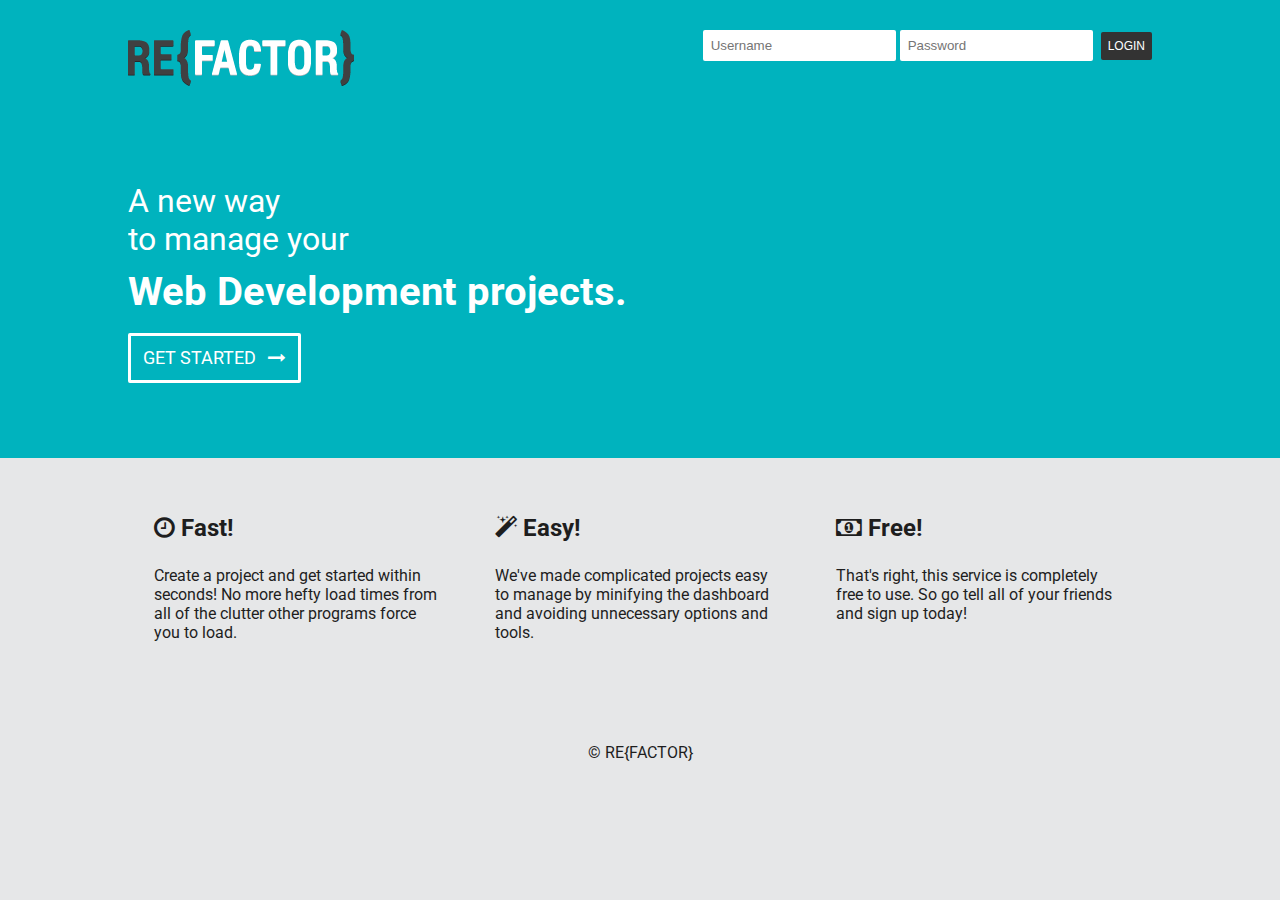
<file: project files/index.html>
<!doctype html>  

<!--
	This is the main index of the application
	
	All your script tags should be at the bottom of this file
	
	The only html element in the body is the container div
	Your code should load your page templates into the container
-->

<html lang="en">
<head>

	<meta charset="utf-8">
	<meta http-equiv="X-UA-Compatible" content="IE=edge,chrome=1">
	
	<title>RE{FACTOR} - Life, Uncomplicated.</title>
	<meta name="description" content="">
	<meta name="author" content="">
	
	<!--  Mobile viewport optimized: j.mp/bplateviewport -->
	<meta name="viewport" content="width=device-width, initial-scale=1.0">

	<!-- Fonts & Icon CSS -->
	<link href='http://fonts.googleapis.com/css?family=Roboto:900,400italic,400' rel='stylesheet' type='text/css'>
	<link rel="stylesheet" href="css/font-awesome.min.css">
	
	<!-- CSS concatenated and minified via ant build script-->
	<link rel="stylesheet" href="css/style.css?v=1">
	<!-- end CSS-->
	
</head>

<body>

	<!-- Header -->
	<header>
		<div class="container">
			<div class="row">

				<!-- Logo -->
				<div class="logo"><a href="index.html"><img src="images/logo.png" alt="Refactor"></a></div>

				<!-- Main Navigation -->
				<nav class="main" role="navigation">
					<form class="quick-login">
						<input type="text" id="username" placeholder="Username">
						<input type="password" id="password" placeholder="Password">
						<input type="submit" id="login" value="Login">
					</form>
				</nav>
			</div>

			<!-- Call to Action -->
			<div class="row call-to-action">
				<div class="banner banner-left">
					<h3>A new way<br />to manage your</h3>
					<h2>Web Development projects.</h2>
					<a href="register.html" class="button-white">GET STARTED &nbsp;&nbsp;<i class="fa fa-long-arrow-right"></i></a>
				</div>
				<div class="banner banner-right">
				</div>
			</div>
		</div>
	</header>

	<!-- Main Content -->
	<main class="front">

		<!-- Features -->
		<section id="features">
			<div class="container">
				<div class="row">
					<div class="feature">
						<h3><i class="fa fa-clock-o"></i> Fast!</h3>
						<p>Create a project and get started within seconds! No more hefty load times from all of the clutter other programs force you to load.</p>
					</div>
					<div class="feature">
						<h3><i class="fa fa-magic"></i> Easy!</h3>
						<p>We've made complicated projects easy to manage by minifying the dashboard and avoiding unnecessary options and tools.</p>
					</div>
					<div class="feature">
						<h3><i class="fa fa-money"></i> Free!</h3>
						<p>That's right, this service is completely free to use. So go tell all of your friends and sign up today!</p>
					</div>
				</div>
			</div>
		</section>
	</main>

	<!-- Footer -->
	<footer>
		<div class="container">
			<span class="copyright">&copy; RE{FACTOR}</span>
		</div>
	</footer>

	<!-- jquery -->
	<script src="https://ajax.googleapis.com/ajax/libs/jquery/1.11.0/jquery.min.js"></script>
	<!-- plugins -->

	<!-- main -->
	<script type="text/javascript" src="js/main.js"></script>
  
</body>
</html>
</file>
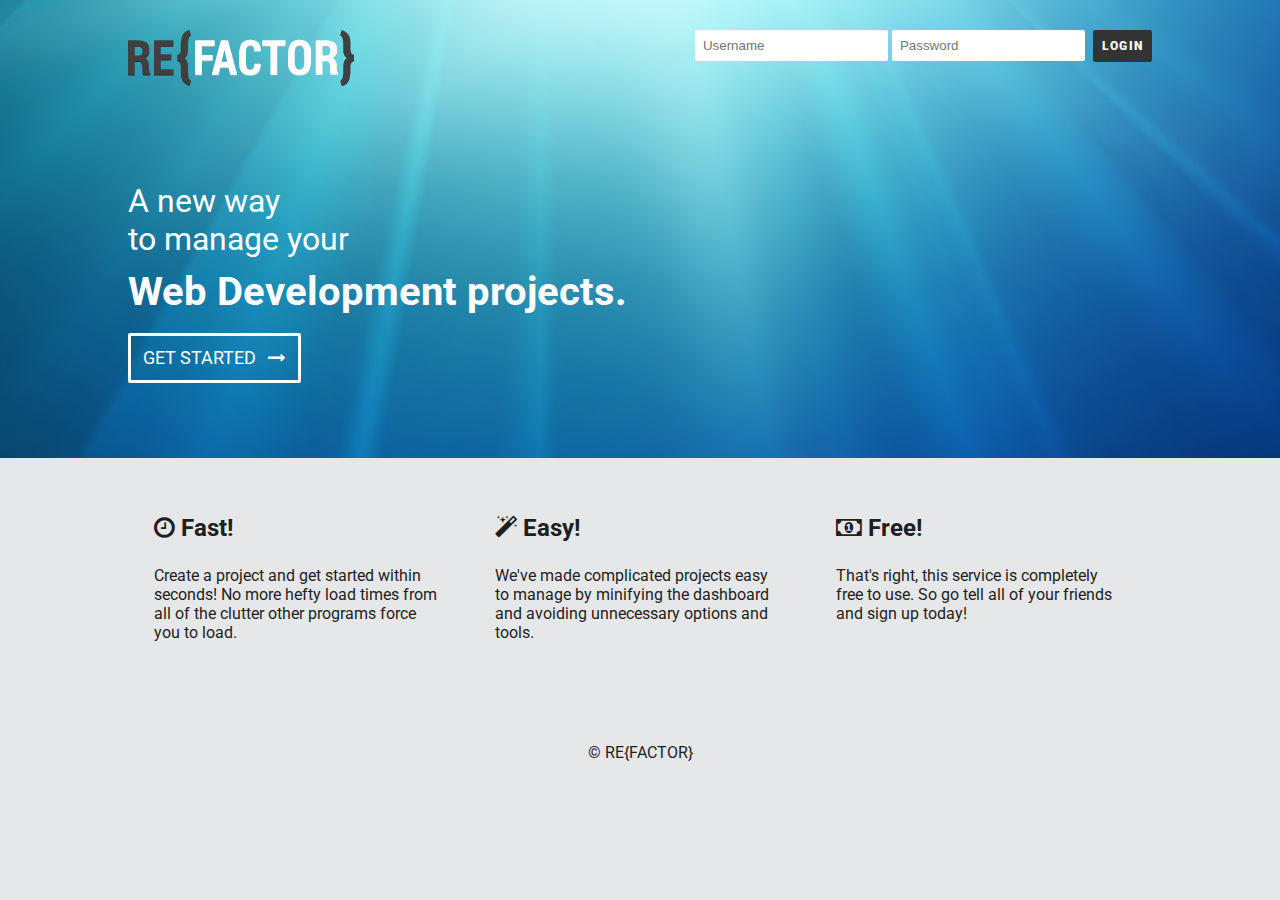
<file: week4/index.html>
<!doctype html>  

<!--
	This is the main index of the application
	
	All your script tags should be at the bottom of this file
	
	The only html element in the body is the container div
	Your code should load your page templates into the container
-->

<html lang="en">
<head>

	<meta charset="utf-8">
	<meta http-equiv="X-UA-Compatible" content="IE=edge,chrome=1">
	
	<title>RE{FACTOR} - Life, Uncomplicated.</title>
	<meta name="description" content="">
	<meta name="author" content="">
	
	<!--  Mobile viewport optimized: j.mp/bplateviewport -->
	<meta name="viewport" content="width=device-width, initial-scale=1.0">

	<!-- Fonts & Icon CSS -->
	<link href='http://fonts.googleapis.com/css?family=Roboto:900,400italic,400' rel='stylesheet' type='text/css'>
	<link rel="stylesheet" href="css/font-awesome.min.css">
	
	<!-- CSS concatenated and minified via ant build script-->
	<link rel="stylesheet" href="css/style.css?v=1">
	<!-- end CSS-->
	
</head>

<body class="front">

	<!-- Header -->
	<header>
		<div class="container">
			<div class="row">

				<!-- Logo -->
				<div class="logo"><a href="index.html"><img src="images/logo.png" alt="Refactor"></a></div>

				<!-- Main Navigation -->
				<nav class="main" role="navigation">
					<form class="quick-login">
						<input name="signinButton" type="text" id="user" class="masterTooltip" placeholder="Username" title="Enter your username">
						<input name="signinButton" type="password" id="pass" class="masterTooltip" placeholder="Password" title="Enter your password">
						<button name="signinButton" type="button" id="signinButton" value="Login" class="login">Login</button>
					</form>
				</nav>
			</div>

			<!-- Call to Action -->
			<div class="row call-to-action">
				<div class="banner banner-left">
					<h3>A new way<br />to manage your</h3>
					<h2>Web Development projects.</h2>
					<a href="register.html" class="masterTooltip button-white" title="Join now!">GET STARTED &nbsp;&nbsp;<i class="fa fa-long-arrow-right"></i></a>
				</div>
				<div class="banner banner-right">
				
				</div>
				<div class="cycle-slideshow" style="position:absolute;top:0;left:0;z-index:-1" data-cycle-pause-on-hover="true" data-cycle-speed="700">
				    <img src="images/slide-windows.jpg">
				    <img src="images/slide-walle.jpg">
				    <img src="images/slide-leopard.jpg">
				</div>
			</div>
		</div>
	</header>

	<!-- Main Content -->
	<main class="front">

		<!-- Features -->
		<section id="features">
			<div class="container">
				<div class="row">
					<div class="feature">
						<h3><i class="fa fa-clock-o"></i> Fast!</h3>
						<p>Create a project and get started within seconds! No more hefty load times from all of the clutter other programs force you to load.</p>
					</div>
					<div class="feature">
						<h3><i class="fa fa-magic"></i> Easy!</h3>
						<p>We've made complicated projects easy to manage by minifying the dashboard and avoiding unnecessary options and tools.</p>
					</div>
					<div class="feature">
						<h3><i class="fa fa-money"></i> Free!</h3>
						<p>That's right, this service is completely free to use. So go tell all of your friends and sign up today!</p>
					</div>
				</div>
			</div>
		</section>
	</main>

	<!-- Footer -->
	<footer>
		<div class="container">
			<span class="copyright">&copy; RE{FACTOR}</span>
		</div>
	</footer>

	<!-- jquery -->
	<script src="https://ajax.googleapis.com/ajax/libs/jquery/1.11.0/jquery.min.js"></script>

	<!-- plugins -->
	<script src="http://malsup.github.com/jquery.cycle2.js"></script>

	<!-- main -->
	<script type="text/javascript" src="js/main.js"></script>
  
</body>
</html>
</file>
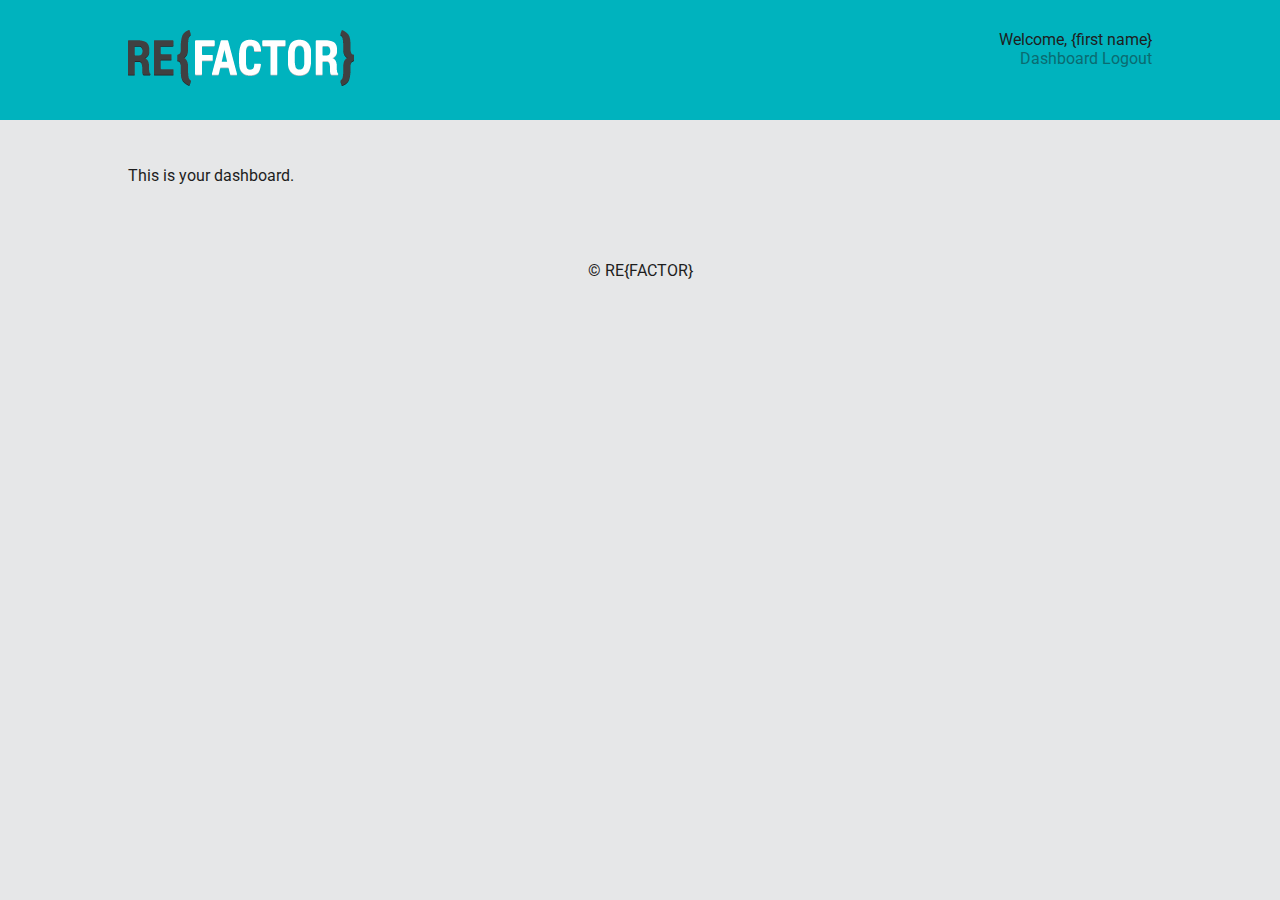
<file: project files/dashboard.html>
<!doctype html>  

<!--
	This is the main index of the application
	
	All your script tags should be at the bottom of this file
	
	The only html element in the body is the container div
	Your code should load your page templates into the container
-->

<html lang="en">
<head>

	<meta charset="utf-8">
	<meta http-equiv="X-UA-Compatible" content="IE=edge,chrome=1">
	
	<title>Dashboard | RE{FACTOR}</title>
	<meta name="description" content="">
	<meta name="author" content="">
	
	<!--  Mobile viewport optimized: j.mp/bplateviewport -->
	<meta name="viewport" content="width=device-width, initial-scale=1.0">

	<!-- Fonts & Icon CSS -->
	<link href='http://fonts.googleapis.com/css?family=Roboto:900,400italic,400' rel='stylesheet' type='text/css'>
	<link rel="stylesheet" href="css/font-awesome.min.css">
	
	<!-- CSS concatenated and minified via ant build script-->
	<link rel="stylesheet" href="css/style.css?v=1">
	<!-- end CSS-->
	
</head>

<body>

	<!-- Header -->
	<header>
		<div class="container">
			<div class="row">

				<!-- Logo -->
				<div class="logo"><a href="index.html"><img src="images/logo.png" alt="Refactor"></a></div>

				<!-- Main Navigation -->
				<nav class="main" role="navigation">
					<div class="welcome">
						Welcome, {first name}
					</div>
					<ul>
						<li><a href="dashboard.html">Dashboard</a></li>
						<li><a href="index.html">Logout</a></li>
					</ul>
				</nav>
			</div>
		</div>
	</header>

	<!-- Main Content -->
	<main class="front">
		<div class="container">
			<p>This is your dashboard.</p>
		</div>
	</main>

	<!-- Footer -->
	<footer>
		<div class="container">
			<span class="copyright">&copy; RE{FACTOR}</span>
		</div>
	</footer>

	<!-- jquery -->
	<script src="https://ajax.googleapis.com/ajax/libs/jquery/1.11.0/jquery.min.js"></script>
	<!-- plugins -->

	<!-- main -->
	<script type="text/javascript" src="js/main.js"></script>
  
</body>
</html>
</file>
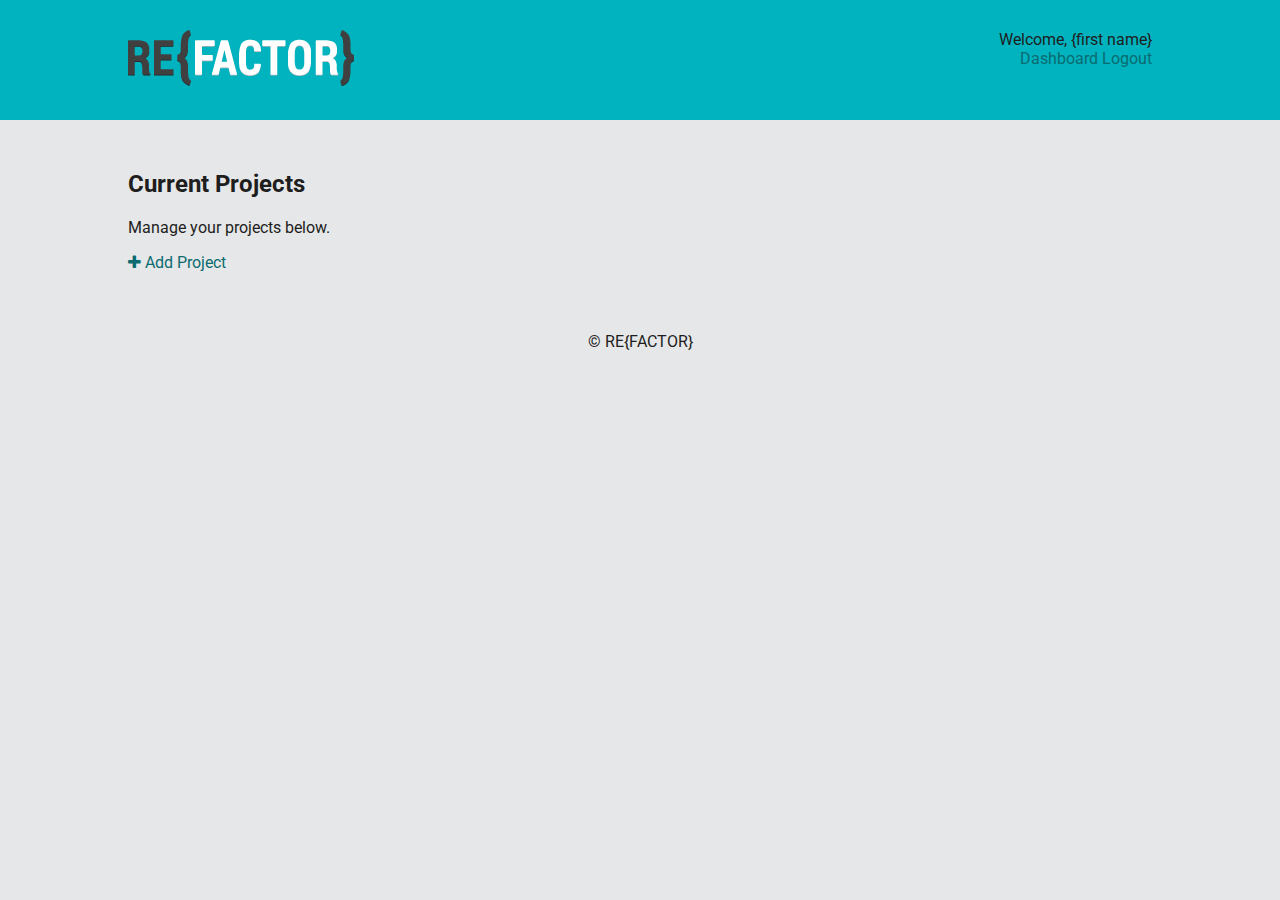
<file: project files/projects.html>
<!doctype html>  

<!--
	Projects Page
-->

<html lang="en">
<head>

	<meta charset="utf-8">
	<meta http-equiv="X-UA-Compatible" content="IE=edge,chrome=1">
	
	<title>Dashboard | RE{FACTOR}</title>
	<meta name="description" content="">
	<meta name="author" content="">
	
	<!--  Mobile viewport optimized: j.mp/bplateviewport -->
	<meta name="viewport" content="width=device-width, initial-scale=1.0">

	<!-- Fonts & Icon CSS -->
	<link href='http://fonts.googleapis.com/css?family=Roboto:900,400italic,400' rel='stylesheet' type='text/css'>
	<link rel="stylesheet" href="css/font-awesome.min.css">
	
	<!-- CSS concatenated and minified via ant build script-->
	<link rel="stylesheet" href="css/style.css?v=1">
	<!-- end CSS-->
	
</head>

<body>

	<!-- Header -->
	<header>
		<div class="container">
			<div class="row">

				<!-- Logo -->
				<div class="logo"><a href="index.html"><img src="images/logo.png" alt="Refactor"></a></div>

				<!-- Main Navigation -->
				<nav class="main" role="navigation">
					<div class="welcome">
						Welcome, {first name}
					</div>
					<ul>
						<li><a href="dashboard.html">Dashboard</a></li>
						<li><a href="index.html">Logout</a></li>
					</ul>
				</nav>
			</div>
		</div>
	</header>

	<!-- Main Content -->
	<main class="projects">
		<div class="container">
			<h2>Current Projects</h2>
			<p>Manage your projects below.</p>

			<div class="controls">
				<a href="#" class="modalClick"><i class="fa fa-plus"></i> Add Project</a>
			</div>

			<div id="overlay">
				<div id="modal">
					<span class="close"><i class="fa fa-times fa-lg"></i></span>
					<h3>Add Project</h3>
					<div class="add">
						<form id="addForm">
							<label for="projectName">Name</label>
							<input name="projectName" type="text" id="projectName">
							<label for="projectDescription">Description</label>
							<input name="projectDescription" type="text" id="projectDescription">
							<label for="projectDueDate">Due Date</label>
							<input name="projectDueDate" type="text" id="projectDueDate">
							<label for="status">Status</label>

							<input name="status" type="radio" id="urgent" class="myStatus">
								<label for="urgent">Urgent</label>
							</input>

							<input name="status" type="radio" id="normal" class="myStatus">
								<label for="normal">Normal</label>
							</input>

							<input name="status" type="radio" id="delayed" class="myStatus">
								<label for="delayed">Delayed</label>
							</input>

							<input name="status" type="radio" id="complete" class="myStatus">
								<label for="complete">Complete</label>
							</input>

							<input type="submit" class="button" value="Add Project">

			</div>

		</div>
	</main>

	<!-- Footer -->
	<footer>
		<div class="container">
			<span class="copyright">&copy; RE{FACTOR}</span>
		</div>
	</footer>

	<!-- jquery -->
	<script src="https://ajax.googleapis.com/ajax/libs/jquery/1.11.0/jquery.min.js"></script>
	<!-- plugins -->

	<!-- main -->
	<script type="text/javascript" src="js/main.js"></script>
  
</body>
</html>
</file>
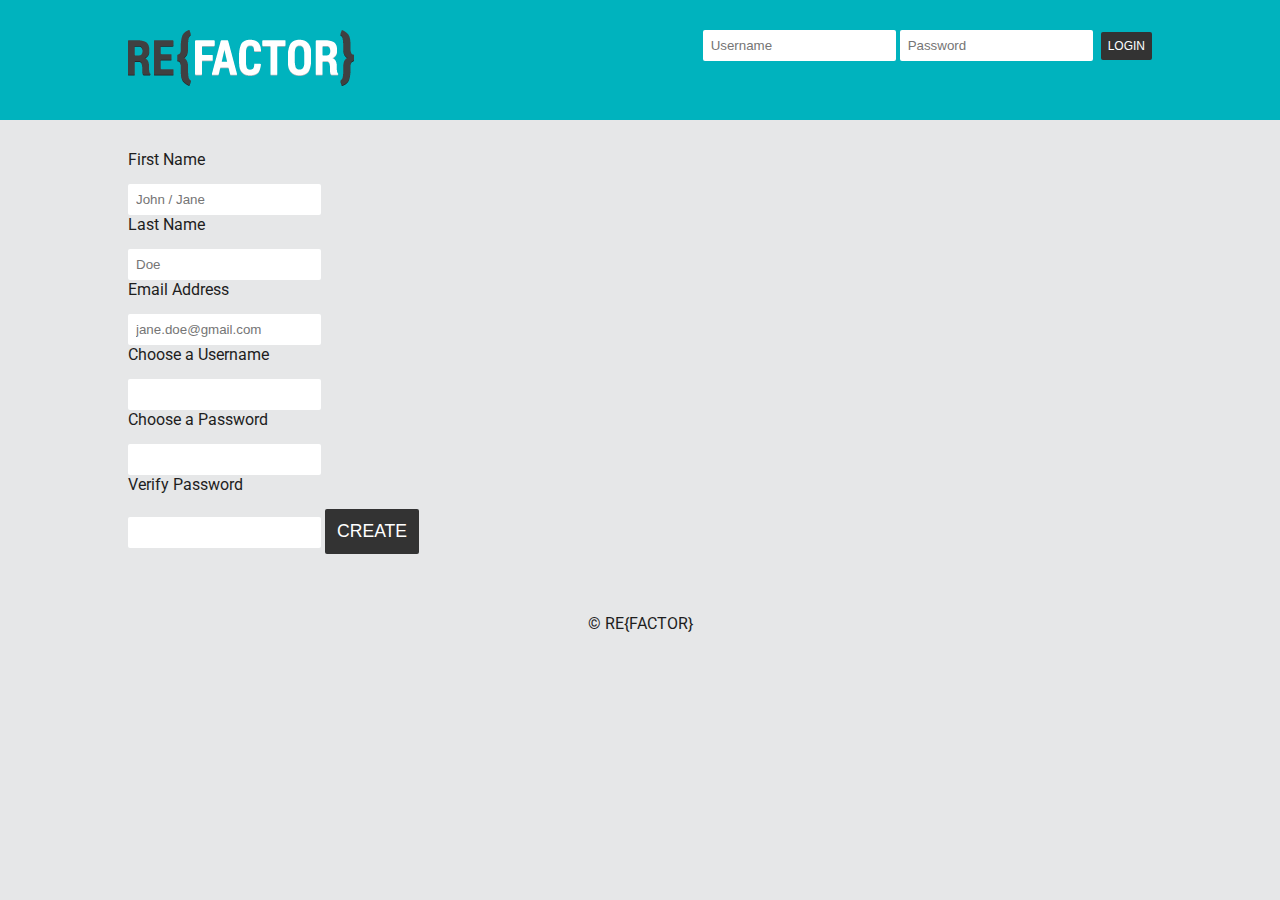
<file: project files/register.html>
<!doctype html>  

<!--
	This is the main index of the application
	
	All your script tags should be at the bottom of this file
	
	The only html element in the body is the container div
	Your code should load your page templates into the container
-->

<html lang="en">
<head>

	<meta charset="utf-8">
	<meta http-equiv="X-UA-Compatible" content="IE=edge,chrome=1">
	
	<title>Sign Up | RE{FACTOR}</title>
	<meta name="description" content="">
	<meta name="author" content="">
	
	<!--  Mobile viewport optimized: j.mp/bplateviewport -->
	<meta name="viewport" content="width=device-width, initial-scale=1.0">

	<!-- Fonts & Icon CSS -->
	<link href='http://fonts.googleapis.com/css?family=Roboto:900,400italic,400' rel='stylesheet' type='text/css'>
	<link rel="stylesheet" href="css/font-awesome.min.css">
	
	<!-- CSS concatenated and minified via ant build script-->
	<link rel="stylesheet" href="css/style.css?v=1">
	<!-- end CSS-->
	
</head>

<body>

	<!-- Header -->
	<header>
		<div class="container">
			<div class="row">

				<!-- Logo -->
				<div class="logo"><a href="index.html"><img src="images/logo.png" alt="Refactor"></a></div>

				<!-- Main Navigation -->
				<nav class="main" role="navigation">
					<form class="quick-login">
						<input type="text" id="username" placeholder="Username">
						<input type="password" id="password" placeholder="Password">
						<input type="submit" id="login" value="Login">
					</form>
				</nav>
			</div>
		</div>
	</header>

	<!-- Main Content -->
	<main class="front">
		<div class="container">
			<form>
				<label for="first-name">First Name</label>
				<input type="text" id="first-name" placeholder="John / Jane">
				<label for="last-name">Last Name</label>
				<input type="text" id="last-name" placeholder="Doe">
				<label for="email">Email Address</label>
				<input type="email" id="email" placeholder="jane.doe@gmail.com">
				<label for="username">Choose a Username</label>
				<input type="text" id="username">
				<label for="password">Choose a Password</label>
				<input type="password" id="password">
				<label for="verify-password">Verify Password</label>
				<input type="password" id="verify-password">
				<input type="submit" value="Create">
			</div>
	</main>

	<!-- Footer -->
	<footer>
		<div class="container">
			<span class="copyright">&copy; RE{FACTOR}</span>
		</div>
	</footer>

	<!-- jquery -->
	<script src="https://ajax.googleapis.com/ajax/libs/jquery/1.11.0/jquery.min.js"></script>
	<!-- plugins -->

	<!-- main -->
	<script type="text/javascript" src="js/main.js"></script>
  
</body>
</html>
</file>
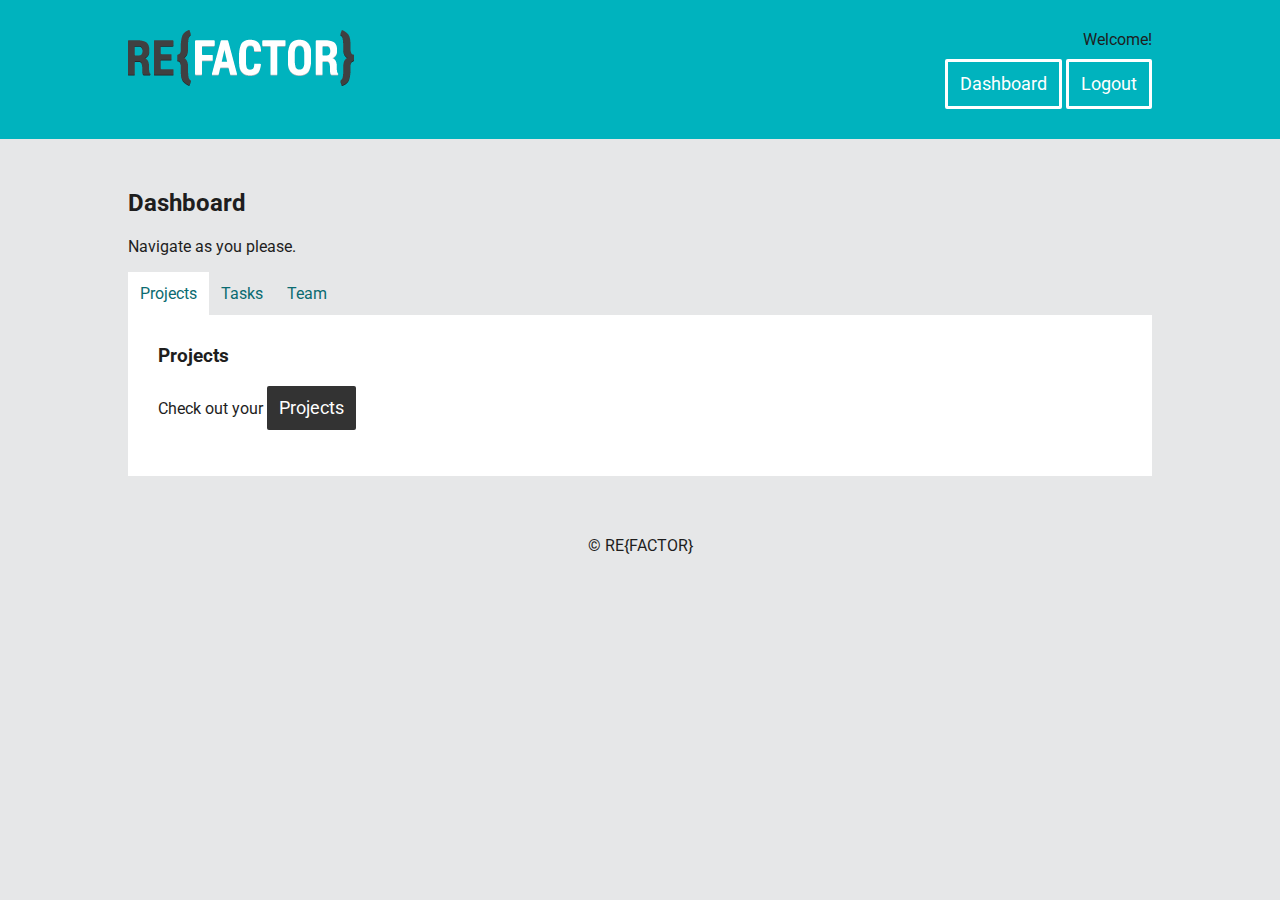
<file: week4/dashboard.html>
<!doctype html>  

<!--
	This is the main index of the application
	
	All your script tags should be at the bottom of this file
	
	The only html element in the body is the container div
	Your code should load your page templates into the container
-->

<html lang="en">
<head>

	<meta charset="utf-8">
	<meta http-equiv="X-UA-Compatible" content="IE=edge,chrome=1">
	
	<title>Dashboard | RE{FACTOR}</title>
	<meta name="description" content="">
	<meta name="author" content="">
	
	<!--  Mobile viewport optimized: j.mp/bplateviewport -->
	<meta name="viewport" content="width=device-width, initial-scale=1.0">

	<!-- Fonts & Icon CSS -->
	<link href='http://fonts.googleapis.com/css?family=Roboto:900,400italic,400' rel='stylesheet' type='text/css'>
	<link rel="stylesheet" href="css/font-awesome.min.css">
	
	<!-- CSS concatenated and minified via ant build script-->
	<link rel="stylesheet" href="css/style.css?v=1">
	<!-- end CSS-->
	
</head>

<body>

	<!-- Header -->
	<header>
		<div class="container">
			<div class="row">

				<!-- Logo -->
				<div class="logo"><a href="index.html"><img src="images/logo.png" alt="Refactor"></a></div>

				<!-- Main Navigation -->
				<nav class="main" role="navigation">
					<div class="welcome">
						Welcome!
					</div>
					<ul>
						<li><a href="dashboard.html" class="button-white">Dashboard</a></li>
						<li><button name="logOut" type="button" id="logOut" value="Logout" class="button-white">Logout</button></li>
					</ul>
				</nav>
			</div>
		</div>
	</header>

	<!-- Main Content -->
	<main class="front">
		<div class="container">
			<h2>Dashboard</h2>
			<p>Navigate as you please.</p>

			<!-- Tabs -->
			<ul class="tabs">
				<li><a href="#projects">Projects</a></li>
				<li><a href="#tasks">Tasks</a></li>
				<li><a href="#users">Team</a></li>
			</ul>

			<!-- Tab Panels -->
			<ul class="tab-panels">
				<li id="projects">
					<h3>Projects</h3>
					<p> Check out your <button type="button" class="projects-btn">Projects</button>
				</li>
				<li id="tasks">
					<h3>Tasks</h3>
					<p>Check out your <a href="#">tasks</a>.</p>
				</li>
				<li id="users">
					<h3>Users</h3>
					<p>Manage your <a href="#">users</a>.</p>
				</li>
			</ul>

		</div>
	</main>

	<!-- Footer -->
	<footer>
		<div class="container">
			<span class="copyright">&copy; RE{FACTOR}</span>
		</div>
	</footer>

	<!-- jquery -->
	<script src="https://ajax.googleapis.com/ajax/libs/jquery/1.11.0/jquery.min.js"></script>
	<!-- plugins -->

	<!-- main -->
	<script type="text/javascript" src="js/main.js"></script>
  
</body>
</html>
</file>
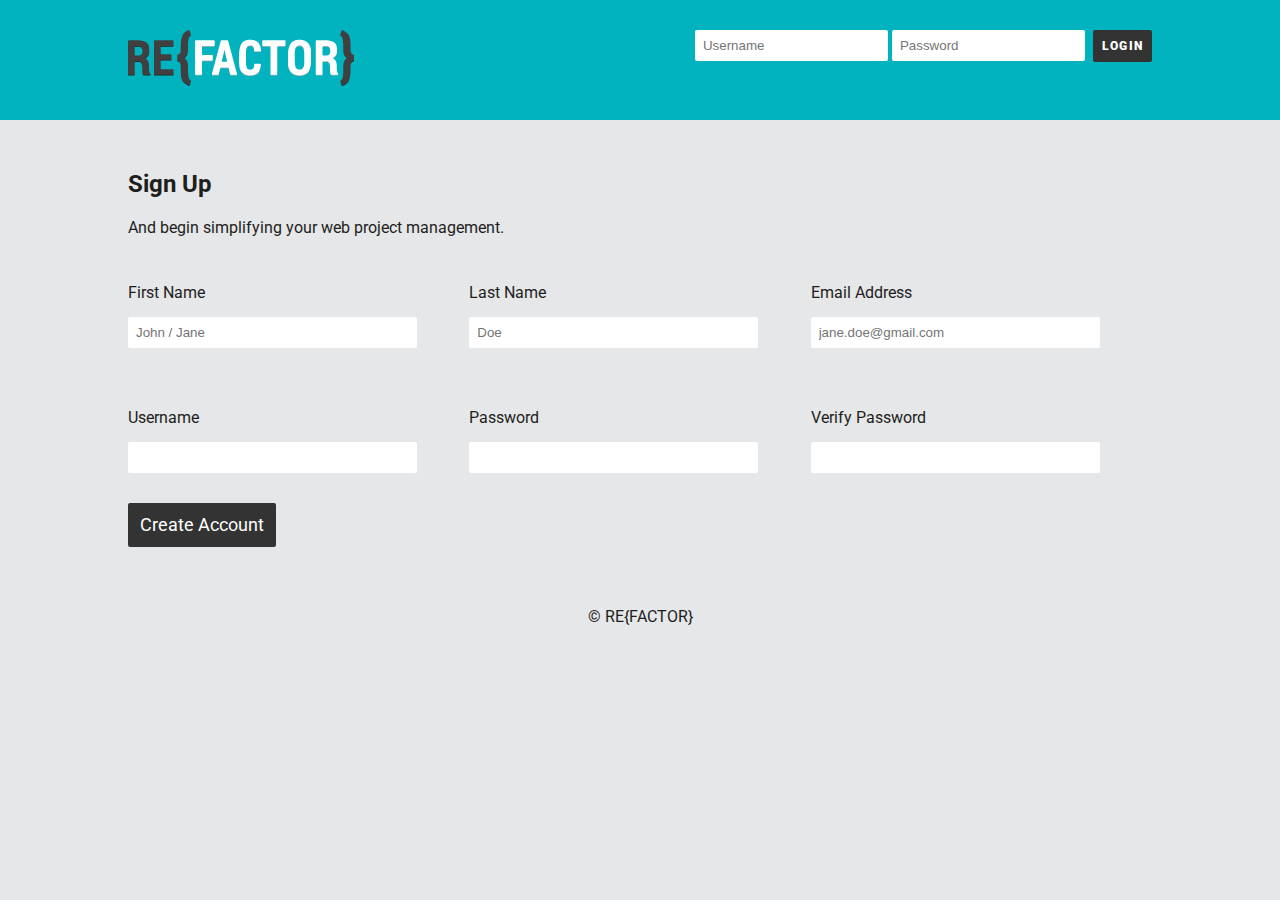
<file: week4/register.html>
<!doctype html>  

<!--
	This is the main index of the application
	
	All your script tags should be at the bottom of this file
	
	The only html element in the body is the container div
	Your code should load your page templates into the container
-->

<html lang="en">
<head>

	<meta charset="utf-8">
	<meta http-equiv="X-UA-Compatible" content="IE=edge,chrome=1">
	
	<title>Sign Up | RE{FACTOR}</title>
	<meta name="description" content="">
	<meta name="author" content="">
	
	<!--  Mobile viewport optimized: j.mp/bplateviewport -->
	<meta name="viewport" content="width=device-width, initial-scale=1.0">

	<!-- Fonts & Icon CSS -->
	<link href='http://fonts.googleapis.com/css?family=Roboto:900,400italic,400' rel='stylesheet' type='text/css'>
	<link rel="stylesheet" href="css/font-awesome.min.css">
	
	<!-- CSS concatenated and minified via ant build script-->
	<link rel="stylesheet" href="css/style.css?v=1">
	<!-- end CSS-->
	
</head>

<body>

	<!-- Header -->
	<header>
		<div class="container">
			<div class="row">

				<!-- Logo -->
				<div class="logo"><a href="index.html"><img src="images/logo.png" alt="Refactor"></a></div>

				<!-- Main Navigation -->
				<nav class="main" role="navigation">
					<form class="quick-login">
						<input name="signinButton" type="text" id="user" class="masterTooltip" placeholder="Username" title="Enter your username">
						<input name="signinButton" type="password" id="pass" class="masterTooltip" placeholder="Password" title="Enter your password">
						<button name="signinButton" type="button" id="signinButton" value="Login" class="login">Login</button>
					</form>
				</nav>
			</div>
		</div>
	</header>

	<!-- Main Content -->
	<main class="register">
		<div class="container">
			<h2>Sign Up</h2>
			<p>And begin simplifying your web project management.</p>
			<form>
				<div class="row">
					<div class="thirds">
						<label for="first-name">First Name</label>
						<input type="text" id="first" class="masterTooltip" placeholder="John / Jane" title="Enter your first name">
					</div>
					<div class="thirds">
						<label for="last-name">Last Name</label>
						<input type="text" id="last" class="masterTooltip" placeholder="Doe" title="Enter your last name">
					</div>
					<div class="thirds">
						<label for="email">Email Address</label>
						<input type="email" id="email" class="masterTooltip" placeholder="jane.doe@gmail.com" title="Enter a valid email address">
					</div>
					<div class="thirds">
						<label for="username">Username</label>
						<input type="text" id="username" class="masterTooltip" title="Choose a username">
					</div>
					<div class="thirds">
						<label for="password">Password</label>
						<input type="password" id="password" class="masterTooltip" title="Choose a password">
					</div>
					<div class="thirds">
						<label for="verify-password">Verify Password</label>
						<input type="password" id="verify-password" class="masterTooltip" title="Verify your password">
					</div>
					</div>
				<button type="button" id="register" value="Create Account">Create Account</button>
			</div>
	</main>

	<!-- Footer -->
	<footer>
		<div class="container">
			<span class="copyright">&copy; RE{FACTOR}</span>
		</div>
	</footer>

	<!-- jquery -->
	<script src="https://ajax.googleapis.com/ajax/libs/jquery/1.11.0/jquery.min.js"></script>
	<!-- plugins -->

	<!-- main -->
	<script type="text/javascript" src="js/main.js"></script>
  
</body>
</html>
</file>
<file: project files/css/style.css>
/* Created by Andrew Lancaster
 * on May 7, 2015
 */

/*General*/

body {
	margin: 0;
	color: #1e1e1e;
	font-family: 'Roboto', sans-serif;
	background: #e6e7e8;
}

ul {
	margin: 0;
	padding: 0;
	list-style: none;
}

a,a:visited {
	color: #0B6B71;
	text-decoration: none;
}

a:hover,a:focus {
	text-decoration: underline;
}

.container {
	max-width: 1024px;
	margin: auto;
	padding: 30px 2.5%;
}

.row {
	clear: both;
	overflow: auto;
}

.thirds {
	width: 33.33333%;
	float: left;
	margin: 30px 0;
}

input[type^="text"],input[type^="email"],input[type^="phone"],input[type^="password"] {
	padding: 8px;
	border: 0;
	border-radius: 2px;
}

label {
	display: block;
	margin: 0 15px 15px 0 ;
}

/*Headings*/

h1,h2 {
	font-size: 24px;
	color: #1e1e1e;
}

/*Buttons*/

a.button-white {
	padding: 12px;
	background: transparent;
	border: 3px solid #FFF;
	color: #fff;
	font-size: 1.1em;
	border-radius: 2px;
	cursor: pointer;
	text-decoration: none;
}

a.button-white:hover {
	background: #fff;
	color: #00B3BE;
	-webkit-transition: background .3s; /* Safari */
    transition: background .3s;
}

input[type="submit"] {
	padding: 12px;
	background: #333;
	color: #fff;
	font-size: 1.1em;
	border: 0;
	border-radius: 2px;
	cursor: pointer;
	text-decoration: none;
	text-transform: uppercase;
}

input[type="submit"]:hover {
	background: #000;
	-webkit-transition: background .3s; /* Safari */
    transition: background .3s;
}

input#login {
	font-size: 12px;
	padding: 7px;
	margin-left: 4px;
}

/*Header*/

header {
	background: #00B3BE;
}

.logo {
	float: left;
	width: 33.33333%;
}

/*Main Nav*/

nav.main {
	float: left;
	width: 66.66666%;
	text-align: right;
}

nav.main ul {
	list-style-type: none;
	margin: 0;
	padding: 0;
}

nav.main ul li {
	display: inline;
}

/*Call-to-Action*/

.call-to-action {
	padding: 60px 0;
}

.call-to-action .banner {
	float: left;
}

.call-to-action .banner-left {
	width: 61.80339882723972%;
}

.call-to-action .banner-left h2 {
	font-size: 2.5em;
	color: #fff;
	margin-top: 0;
}

.call-to-action .banner-left h3 {
	font-size: 2em;
	margin-bottom: 10px;
	color: #fff;
	font-weight: 400;
}

.call-to-action .banner-right {
	width: 38.19660117276028%;
}

.call-to-action .quick-signup {
	max-width: 100%;
}

/*Tooltip*/

.tooltip {
	display: none;
	position: absolute;
	background-color: #1e1e1e;
	color: #f9f9f9;
	font-size: 12px;
	padding: 8px;
	border-radius: 3px;
}

/*Features*/

.feature h3 {
	font-size: 1.5em;
	margin-top: 0;
}

.feature {
	width: 28.33333%;
	padding: 2.5%;
	float: left;
}

/*Register*/

main.register input[type=text],main.register input[type=password],main.register input[type=email] {
	width: 80%;
}

/*Tabs*/

.tabs {
	width: 100%;
	clear: both;
}

.tabs li a{
	display: inline-block;
	float: left;
	padding: 12px;
}

.tabs li.active a, .tabs li a:hover {
	background-color: #fff;
}

.tab-panels h3 {
	margin-top: 0;
}

.tab-panels li {
	display: block;
	clear: both;
	background: #fff;
	padding: 30px;

}

/*Modal*/

#overlay {
	width: 100%;
	height: 100%;
	background: rgba(0,0,0,0.5);
	position: absolute;
	top: 0;
	left: 0;
	z-index: 1000;
	display: none;
}

#modal {
	width: 400px;
	background: #fff;
	box-shadow: 0 0 50px #000;
	border-radius: 5px;
	overflow: hidden;
	position: relative;
	top: 50%;
	left: 50%;
	margin-top: -250px;
	margin-left: -200px;
	padding: 30px;
	z-index: 1001;
	display: none;
}

#modal .close {
	position: absolute;
	top: 5px;
	right: 5px;
	display: inline-block;
	line-height: 1em;
	padding: 4px;
	cursor: pointer;
	background-color: #ff3333;
	border-radius: 5px;
	color: #fff;
}

#modal input[type="radio"]{
	display: none;
}

#modal input[type="text"] {
	background: #eee;
	width: 90%;
	margin-bottom: 15px;
}

#modal h3 {
	margin-top: 0;
}

#modal input[type="radio"] + label {
	display: inline-block;
	padding: 8px;
	cursor: pointer;
	border: 2px solid #00B3BE;
	border-radius: 3px;
	color: #00B3BE;
}

#modal input[type="radio"]:checked + label, #modal input[type="radio"] + label:hover {
	border-color: #00B3BE;
	background-color: #00B3BE;
	color: #fff;
}

/*Footer*/

footer {
	text-align: center;
}
</file>
<file: week4/css/style.css>
/* Created by Andrew Lancaster
 * on May 7, 2015
 */

/*General*/

body {
	margin: 0;
	color: #1e1e1e;
	font-family: 'Roboto', sans-serif;
	background: #e6e7e8;
}

ul {
	margin: 0;
	padding: 0;
	list-style: none;
}

a,a:visited {
	color: #0B6B71;
	text-decoration: none;
}

a:hover,a:focus {
	text-decoration: underline;
}

.container {
	max-width: 1024px;
	margin: auto;
	padding: 30px 2.5%;
}

.row {
	clear: both;
	overflow: auto;
}

.thirds {
	width: 33.33333%;
	float: left;
	margin: 30px 0;
}

input[type^="text"],input[type^="email"],input[type^="phone"],input[type^="password"] {
	padding: 8px;
	border: 0;
	border-radius: 2px;
}

label {
	display: block;
	margin: 0 15px 15px 0 ;
}

/*Headings*/

h1,h2 {
	font-size: 24px;
	color: #1e1e1e;
}

/*Buttons*/

button.button-white, a.button-white {
	padding: 12px;
	background: transparent;
	border: 3px solid #FFF;
	color: #fff;
	font-size: 1.1em;
	border-radius: 2px;
	cursor: pointer;
	text-decoration: none;
}

button.button-white:hover, a.button-white:hover {
	background: #fff;
	color: #00B3BE;
	-webkit-transition: background .3s; /* Safari */
    transition: background .3s;
}

button {
	padding: 12px;
	font-family: 'Roboto', sans-serif;
	font-size: 1.1em;
	background: #333;
	color: #fff;
	border: 0;
	border-radius: 2px;
	cursor: pointer;
	text-decoration: none;
}

button:hover {
	background: #000;
	-webkit-transition: background .3s; /* Safari */
    transition: background .3s;
}

button.login {
	font-size: 12px;
	padding: 9px;
	margin-left: 4px;
	font-weight: 900;
	letter-spacing: .1em;
	text-transform: uppercase;
}

/*Header*/

header {
	position: relative;
	overflow: hidden;
	background: #00B3BE;
}

body.front header {
	background-color: transparent;
}

.logo {
	float: left;
	width: 33.33333%;
}

/*Welcome Message*/

.welcome {
	margin-bottom: 10px;
}

/*Slides*/

header .cycle-slideshow, header .cycle-slideshow img {
	width: 100%;
	height: auto;
}

/*Main Nav*/

nav.main {
	float: left;
	width: 66.66666%;
	text-align: right;
}

nav.main ul {
	list-style-type: none;
	margin: 0;
	padding: 0;
}

nav.main ul li {
	display: inline;
}

/*Call-to-Action*/

.call-to-action {
	padding: 60px 0;
}

.call-to-action .banner {
	float: left;
}

.call-to-action .banner-left {
	width: 61.80339882723972%;
}

.call-to-action .banner-left h2 {
	font-size: 2.5em;
	color: #fff;
	margin-top: 0;
}

.call-to-action .banner-left h3 {
	font-size: 2em;
	margin-bottom: 10px;
	color: #fff;
	font-weight: 400;
}

.call-to-action .banner-right {
	width: 38.19660117276028%;
}

.call-to-action .quick-signup {
	max-width: 100%;
}

/*Tooltip*/

.tooltip {
	display: none;
	position: absolute;
	background-color: #1e1e1e;
	color: #f9f9f9;
	font-size: 12px;
	padding: 8px;
	border-radius: 3px;
}

/*Features*/

.feature h3 {
	font-size: 1.5em;
	margin-top: 0;
}

.feature {
	width: 28.33333%;
	padding: 2.5%;
	float: left;
}

/*Register*/

main.register input[type=text],main.register input[type=password],main.register input[type=email] {
	width: 80%;
}

/*Tabs*/

.tabs {
	width: 100%;
	clear: both;
}

.tabs li a{
	display: inline-block;
	float: left;
	padding: 12px;
}

.tabs li.active a, .tabs li a:hover {
	background-color: #fff;
}

.tab-panels h3 {
	margin-top: 0;
}

.tab-panels li {
	display: block;
	clear: both;
	background: #fff;
	padding: 30px;

}

/*Modal*/

.controls {
	margin: 30px 0;
}

.controls a.modalClick {
	padding: 8px 16px;
	background: #FFF;
	text-decoration: none;
	-webkit-border-radius: 2px;
	-moz-border-radius: 2px;
	border-radius: 2px;
}

.controls a.modalClick:hover {
	background: #0B6B71;
	color: #FFF;
}

#overlay {
	width: 100%;
	height: 100%;
	background: rgba(0,0,0,0.5);
	position: absolute;
	top: 0;
	left: 0;
	z-index: 1000;
	display: none;
}

#modal {
	width: 400px;
	background: #fff;
	box-shadow: 0 0 50px #000;
	border-radius: 5px;
	overflow: hidden;
	position: relative;
	top: 50%;
	left: 50%;
	margin-top: -250px;
	margin-left: -200px;
	padding: 30px;
	z-index: 1001;
	display: none;
}

#modal .close {
	position: absolute;
	top: 5px;
	right: 5px;
	display: inline-block;
	line-height: 1em;
	padding: 4px;
	cursor: pointer;
	background-color: #ff3333;
	border-radius: 5px;
	color: #fff;
}

#modal input[type="radio"]{
	display: none;
}

#modal input[type="text"] {
	background: #eee;
	width: 90%;
	margin-bottom: 15px;
}

#modal h3 {
	margin-top: 0;
}

#modal input[type="radio"] + label {
	display: inline-block;
	padding: 8px;
	cursor: pointer;
	border: 2px solid #00B3BE;
	border-radius: 3px;
	color: #00B3BE;
}

#modal input[type="radio"]:checked + label, #modal input[type="radio"] + label:hover {
	border-color: #00B3BE;
	background-color: #00B3BE;
	color: #fff;
}

#modal .status {
	font-size: 12px;
	color: #555;
	text-align: right;
}

/*Projects*/

.projects>div {
	margin-top: 10px;
	background: #EEE;
  	border-radius: 3px;
}

#sortable { list-style-type: none; margin: 0; padding: 0; }
  #sortable li { margin: 0 5px 5px 5px; padding: 5px; font-size: 1.2em; height: 1.5em; }
  html>body #sortable li { height: 1.5em; line-height: 1.2em; }
  .ui-state-highlight { height: 1.5em; line-height: 1.2em; }

/*Footer*/

footer {
	text-align: center;
}
</file>
